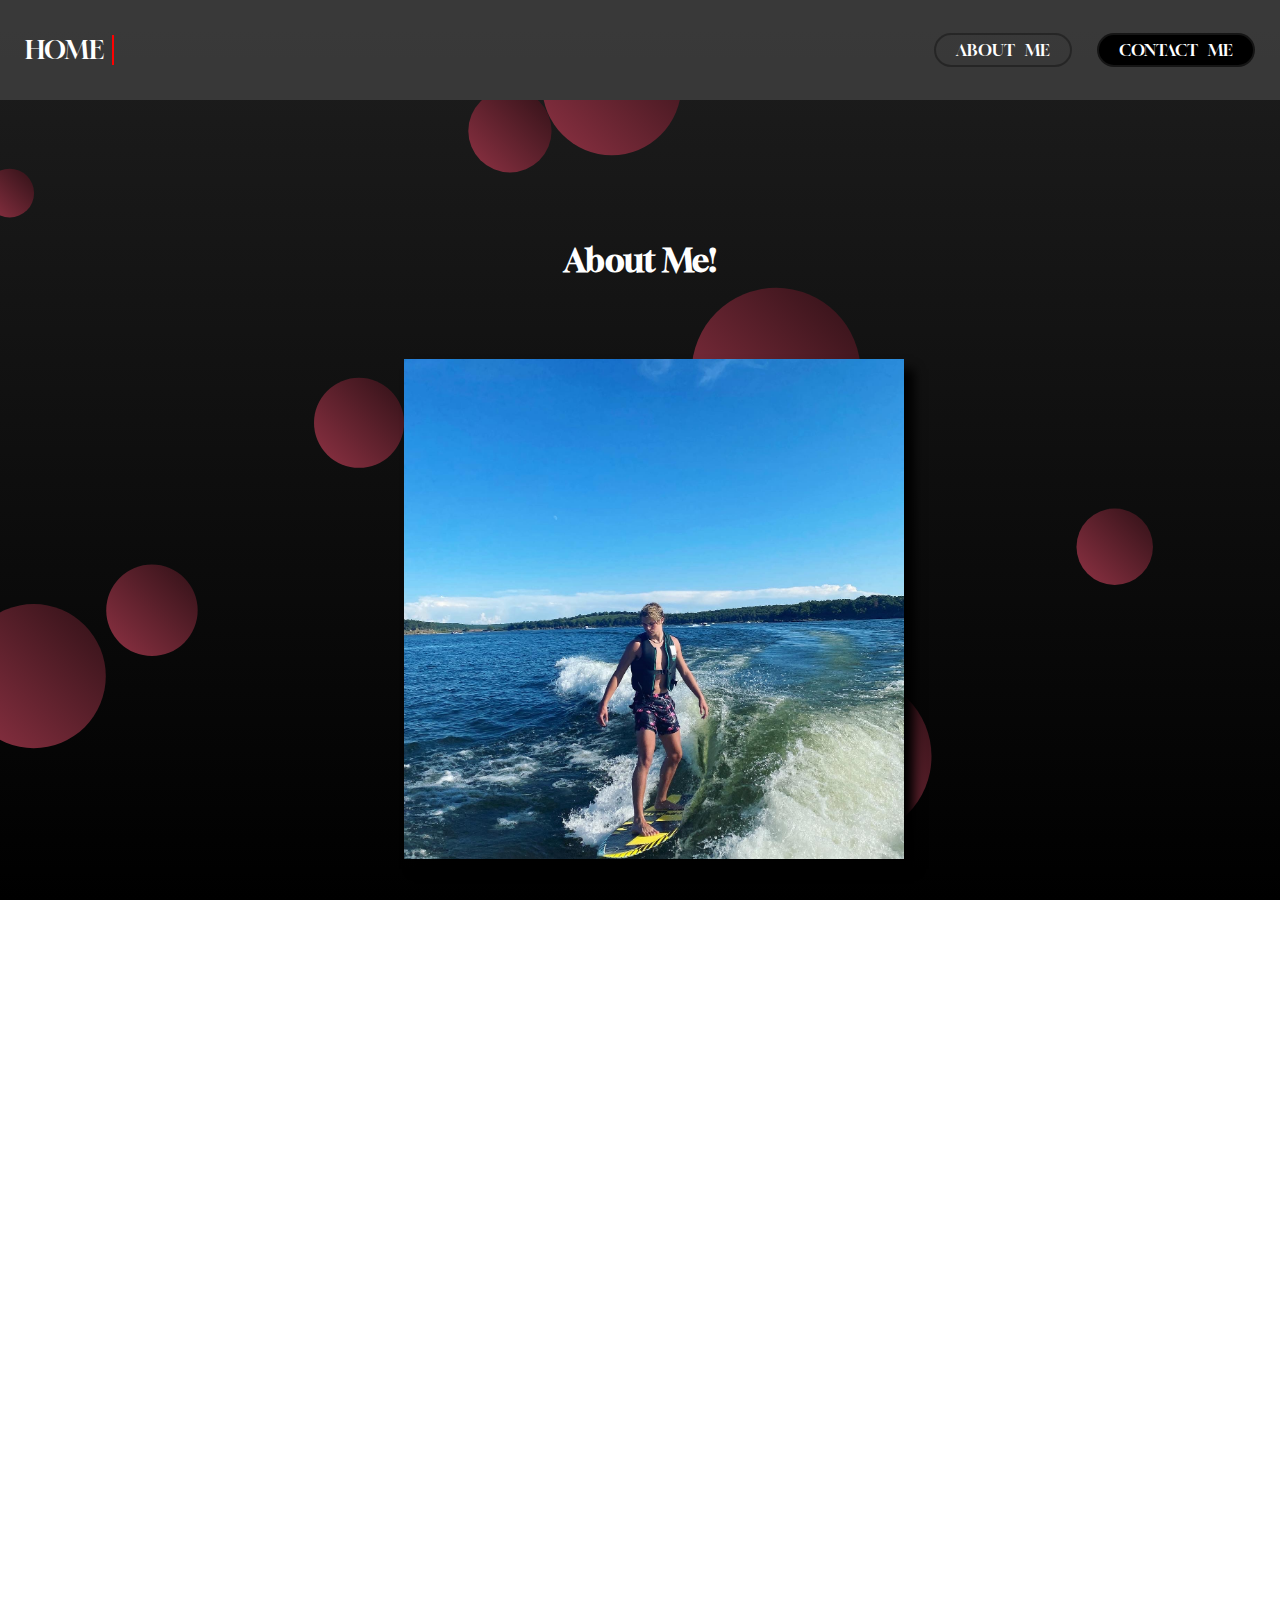
<file: AboutMe.html>
<!DOCTYPE html>
<html lang="en">
<head>
    <meta charset="UTF-8">
    <meta http-equiv="X-UA-Compatible" content="IE=edge">
    <link rel="preconnect" href="https://fonts.googleapis.com">
    <link rel="preconnect" href="https://fonts.gstatic.com" crossorigin>
    <link href="https://fonts.googleapis.com/css2?family=Gloock&display=swap" rel="stylesheet">
    <link rel="StyleSheet" href="AbouteMe.css">
    <link rel="StyleSheet" href="Universal.css">
    <meta name="viewport" content="width=device-width, initial-scale=1.0">
    <title>About Me</title>
</head>
<body>

    <div class="nav-bar">
        <div class="nav-bar-left">
            <a href="Index.html" class="home-button">Home</a>
        </div>
        <div class="nav-bar-right">
            <div class="about-me"><a href="AboutMe.html"><span>About</span>Me<span></span></a></div>
            <div class="contact-me"><a href="ContactMe.html"><span>Contact</span><span>Me</span></a></div>
        </div>
    </div>

    <div class="main">
        <h1>About Me!</h1>
        <div class="wrapper">
            <div class="blog-container">
                <div class="blog">
                    <h2>Hey, I'm Hudson!</h2>
                    <p>
                        &nbsp;&nbsp;&nbsp;&nbsp;I am a young coder and entrepreneur hoping to entertain people with my stories I write from code! I am a firm believer in the power of intelligence and education, and that is why I want to attend <b>Massachusetts Institute Of Technology (MIT).</b> Currently I attend Maize South High School! If you would like to know more about me or my goals contact me below! 😎
                    </p>
                    <a class="contact-link" href="./ContactMe.html">
                        <div class="contact-me-btn">
                            Contact Me!
                        </div>
                    </a>
                </div>
            </div>
            <div class="image-design">
                    <img class="background-image" src="./Images/AboutMeImages/1.png">
                    <img class="foreground-image" src="./Images/AboutMeImages/1.png">
            </div>
        </div>
    </div>

    <script src="FadeIn.js"></script>
</body>
</html>
</file>
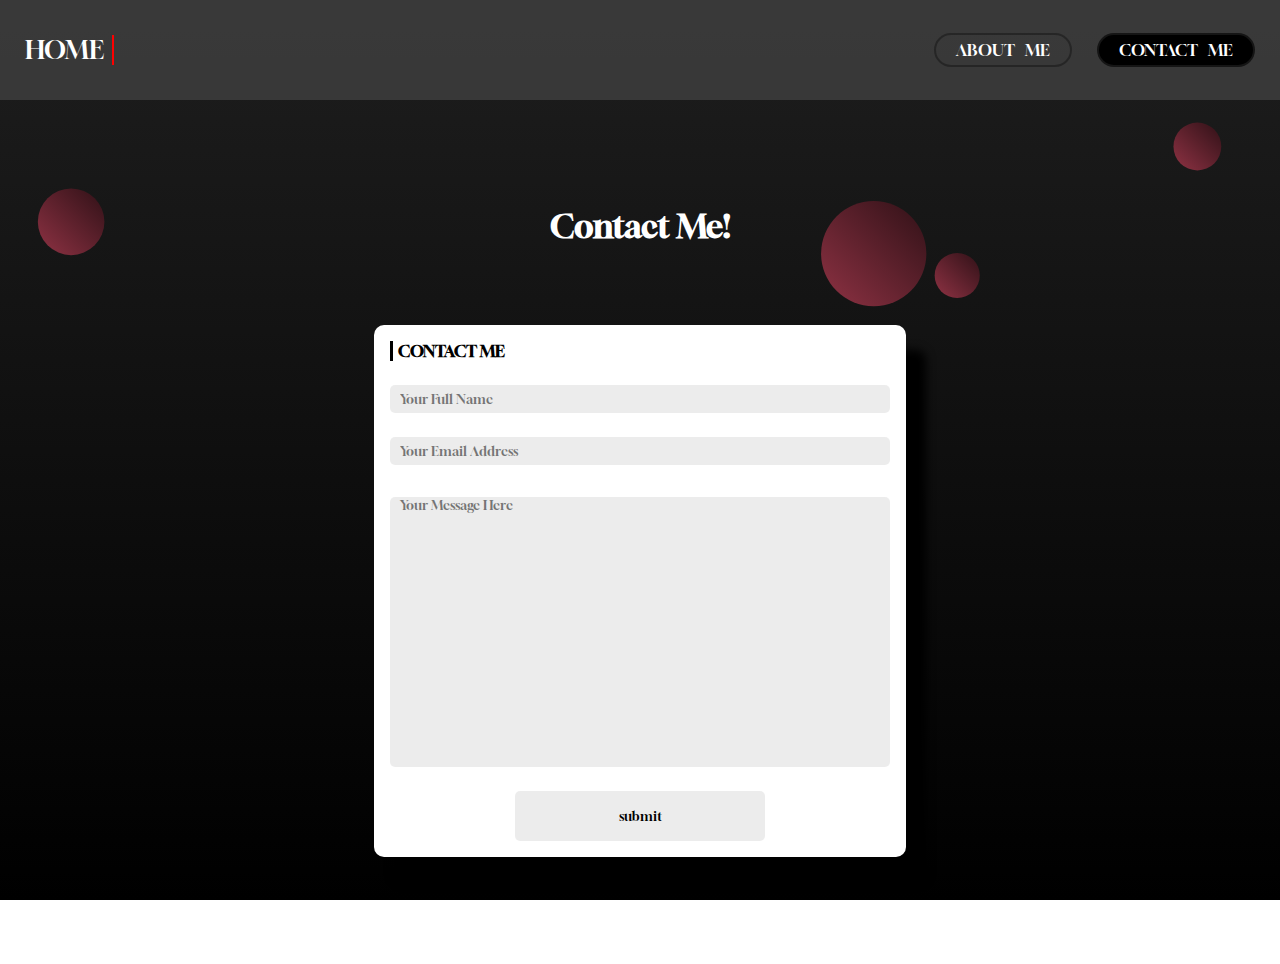
<file: ContactMe.html>
<!DOCTYPE html>
<html lang="en">
<head>
    <meta charset="UTF-8">
    <meta http-equiv="X-UA-Compatible" content="IE=edge">
    <link rel="preconnect" href="https://fonts.googleapis.com">
    <link rel="preconnect" href="https://fonts.gstatic.com" crossorigin>
    <link href="https://fonts.googleapis.com/css2?family=Gloock&display=swap" rel="stylesheet">
    <link rel="StyleSheet" href="ContactMe.css">
    <link rel="StyleSheet" href="Universal.css">
    <meta name="viewport" content="width=device-width, initial-scale=1.0">
    <title>Contact Me</title>
</head>
<body>
    <div class="nav-bar">
        <div class="nav-bar-left">
            <a href="Index.html" class="home-button">Home</a>
        </div>
        <div class="nav-bar-right">
            <div class="about-me"><a href="AboutMe.html"><span>About</span>Me<span></span></a></div>
            <div class="contact-me"><a href="ContactMe.html"><span>Contact</span><span>Me</span></a></div>
        </div>
    </div>
    <div class="main hidden">
        <h1>Contact Me!</h1>
        <form action="https://formsubmit.co/hudsonbeandev@gmail.com" method="POST">
            <h3>CONTACT ME</h3>
            <div class="container hidden">
                <input type="hidden" name="_next" value="https://fantastic-starburst-3a4c00.netlify.app/thankyou">
                <input type="text" name="name" id="name" placeholder="Your Full Name" required>
                <input type="email" name="email" id="email" placeholder="Your Email Address" required>
                <input type="hidden" name="_subject" value="HIGHSCHOOL WEBSITE🥰">
                <input type="hidden" name="_captcha" value="false">
                <input type="text" name="_honey" style="display:none">
                
                <textarea name="message" id="message" rows="10" placeholder="Your Message Here" required></textarea>
                <div class="submit-btn-wrapper">
                    <input class="submit-btn" type="submit" value="submit">
                </div>
            </div>
        </form>
    </div>

    <script src="FadeIn.js"></script>
</body>
</html>
</file>
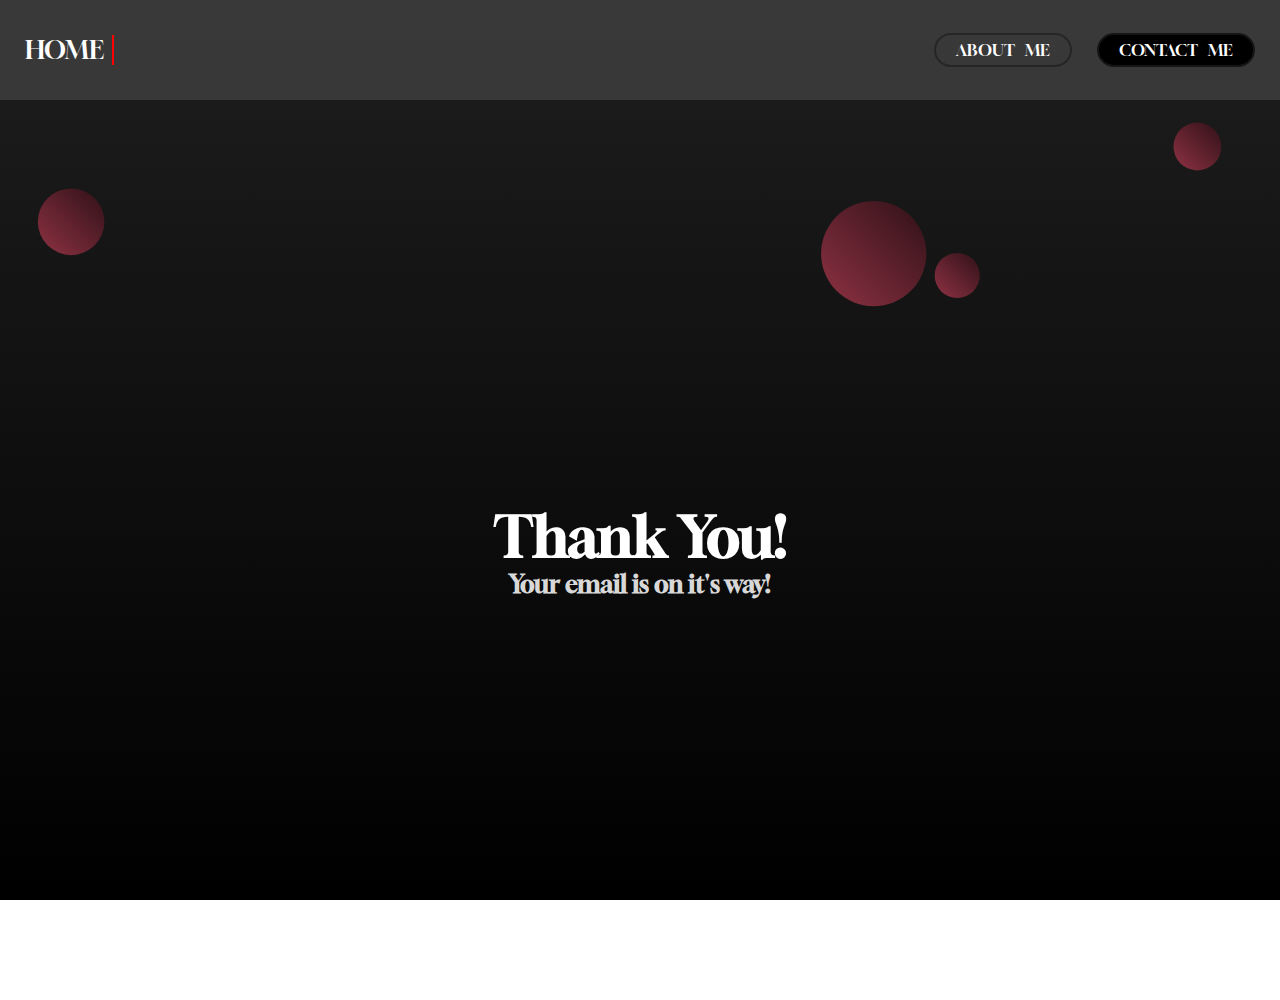
<file: ThankYou.html>
<!DOCTYPE html>
<html lang="en">
<head>
    <meta charset="UTF-8">
    <meta http-equiv="X-UA-Compatible" content="IE=edge">
    <link rel="preconnect" href="https://fonts.googleapis.com">
    <link rel="preconnect" href="https://fonts.gstatic.com" crossorigin>
    <link href="https://fonts.googleapis.com/css2?family=Gloock&display=swap" rel="stylesheet">
    <link rel="StyleSheet" href="ThankYou.css">
    <link rel="StyleSheet" href="Universal.css">
    <meta name="viewport" content="width=device-width, initial-scale=1.0">
    <title>Thank You!</title>
</head>
<body>
    <div class="nav-bar">
        <div class="nav-bar-left">
            <a href="Index.html" class="home-button">Home</a>
        </div>
        <div class="nav-bar-right">
            <div class="about-me"><a href="AboutMe.html"><span>About</span>Me<span></span></a></div>
            <div class="contact-me"><a href="ContactMe.html"><span>Contact</span><span>Me</span></a></div>
        </div>
    </div>
    <div class="wrapper">
        <h1>Thank You!</h1>
        <h3>Your email is on it's way!</h3>
    </div>
</body>
</html>
</file>
<file: AbouteMe.css>
* {
    margin: 0;
    padding: 0;
    font-family: 'Gloock', serif;
}
html {
    scroll-behavior: smooth;
}
body {
    background-image: linear-gradient(
        rgb(30,30,30),
        rgb(0,0,0)
    );
    background-size: cover;
    background-attachment: fixed;
}

/*Animations*/
@keyframes image-animation {
    from {
        width: 100%;
        height: 100%;
        border-radius: 0px;
    }
    to {
        width: 450px;
        height: 450px;
        border-radius: 100%;
        transform: translate(-80px, 170px);
    }
}

@keyframes blog-animation {
    from {
        width: 0px;
        height: 0px;
        border-radius: 0px;
        transform: translateX(510px);
    }

    to {
        width: 450px;
        height: 450px;
        border-radius: 10px;
        margin-right: 1.69rem;
        transform: translateX(0px);
    }
}

@keyframes fade-effect {
    from {
        opacity: 0;
        transform: translateY(20px);
    }
    to {
        opacity: 1;
        transform: translateY(0);
    }
}

/*Effect*/
.underline-effect {
    position: relative;
    
    transition: all 0.25s ease-out;
}
.underline-effect::before {
    content: "";
    position: absolute;
    bottom: -5px;
    right: 0;
    width: 0%;
    height: 2.5px;
    background-color: white;
    transition: all 0.25s ease-out;
}
.underline-effect:hover {
    text-shadow: white 0 0 10px;
    transform: translateY(-2.5px);
}
.underline-effect:hover::before {
    width: 100%;
    left: 0;
    background-color: red;
}




.nav-bar {
    width: 100%;
    height: 100px;
    background-color: rgba(69,69,69,0.69);
    display: flex;
    align-items: center;
    justify-content: space-between;
}
.nav-bar a {
    color: white;
    text-decoration: none;
    text-transform: uppercase;
}

.nav-bar-left {
    display: flex;
    align-items: center;
}
.nav-bar-left a:not(.home-button) {
    margin-right: 25px;
}
.home-button {
    font-size: 25px;
    margin-left: 25px;
    margin-right: 50px;
    position: relative;
    isolation: isolate;
    transition: all 0.25s ease-out;
}
.home-button::before {
    content: "";
    position: absolute;
    right: -10px;
    width: 2.5px;
    height: 100%;
    background-color: red;
    z-index: -1;
    transition: all 0.25s ease-out;
}
.home-button:hover {
    text-shadow: white 0 0 10px;
    transform: translateY(-2.5px);
}
.home-button:hover::before {
    width: 100%;
    right: 0;
}



.nav-bar-right {
    display: flex;
    justify-content: center;
    align-items: center;
}
.nav-bar-right div {
    margin-right: 25px;
}
.about-me, .contact-me {
    padding: 5px 20px 5px 20px;
    border: rgba(30,30,30,0.7) solid 2.5px;
    border-radius: 40px;
}
.about-me span:first-of-type {
    padding-right: 10px;
}
.contact-me {
    background-color: black;
}
.contact-me span:first-of-type {
    padding-right: 10px;
}
.about-me:hover {
    background-color: rgba(0, 0, 0, 0.7);
}
.contact-me:hover {
    background-color: rgba(0, 0, 0, 0.6);
}



.main {
    width: 100%;
    height: 100vh;
    background-image: url(./Images/IconGrid2.svg);
    background-size: cover;
    background-attachment: fixed;
    display: flex;
    justify-content: center;
    align-items: center;
    flex-direction: column;
}

h1 {
    color: white;
    margin-bottom: 5rem;
    font-weight: 1500;
}

.wrapper {
    width: 100%;
    display: flex;
    justify-content: center;
    align-items: center;
}

.image-design {
    width: 500px;
    height: 500px;
    position: relative;
    margin-left: 1.69rem;
}
.background-image {
    width: 100%;
    height: 100%;
    border-radius: 10px;
    box-shadow: 10px 10px 10px black;
    -webkit-mask-image: radial-gradient(circle 750px at 25% 100%, transparent 40%, blue 20%);
    object-fit: cover;
    box-shadow: 10px 10px 10px black;
}
.foreground-image {
    width: 100%;
    height: 100%;
    position: absolute;
    bottom: 0;
    left: 0;
    animation: image-animation 0.5s cubic-bezier(0.175, 0.885, 0.32, 1.275) 0.69s forwards;
    box-shadow: 10px 10px 10px black;
    object-fit: cover;
}



.blog-container {
    width: 0px;
    height: 0px;
    background: white;
    transform: translateX(510px);
    animation: blog-animation 0.45s cubic-bezier(0.175, 0.885, 0.32, 1.275) 0.69s forwards;
    box-shadow: 10px 10px 10px black;
    display: flex;
    justify-content: center;
    align-items: center;
}
.blog {
    width: 95%;
    height: 95%;
}
.blog h2 {
    font-weight: 1500px;
    margin-bottom: 1rem;
    opacity: 0;
    transform: translateY(20px);
    animation: fade-effect 1s ease 1s forwards;
}
.blog p {
    color: rgba(0,0,0,0.65);
    font-size: 1.5rem;
    opacity: 0;
    transform: translateY(20px);
    animation: fade-effect 1s ease 1.25s forwards;
}
.contact-me-btn {
    margin-top: 1rem;
    width: 150px;
    height: 40px;
    transition: all 0.15s ease;
    background-color: rgba(0,0,0,0.075);
    border-radius: 5px;
    display: flex;
    justify-content: center;
    align-items: center;
    opacity: 0;
    transform: translateY(20px);
    animation: fade-effect 1s ease 1.5s forwards;
}
.contact-link {
    display: block;
    width: 150px;
    height: 40px;
    border-radius: 5px;
    text-decoration: none;
    color: black;
    font-size: 17.5px;
}
.contact-me-btn:hover {
    background-color: rgb(187, 63, 63);
    color: white;
}
</file>
<file: Universal.css>
.hidden {
    opacity: 1;
    transition: all 1s ease;
}

.show {
    opacity: 0;
    transform: translateX(-100%);
    filter: blur(5);
}
</file>
<file: ContactMe.css>
* {
    margin: 0;
    padding: 0;
    font-family: 'Gloock', serif;
}
html {
    scroll-behavior: smooth;
}
body {
    background-image: linear-gradient(
        rgb(30,30,30),
        rgb(0,0,0)
    );
    background-size: cover;
    background-attachment: fixed;
}

/*Effect*/
.underline-effect {
    position: relative;
    
    transition: all 0.25s ease-out;
}
.underline-effect::before {
    content: "";
    position: absolute;
    bottom: -5px;
    right: 0;
    width: 0%;
    height: 2.5px;
    background-color: white;
    transition: all 0.25s ease-out;
}
.underline-effect:hover {
    text-shadow: white 0 0 10px;
    transform: translateY(-2.5px);
}
.underline-effect:hover::before {
    width: 100%;
    left: 0;
    background-color: red;
}




.nav-bar {
    width: 100%;
    height: 100px;
    background-color: rgba(69,69,69,0.69);
    display: flex;
    align-items: center;
    justify-content: space-between;
}
.nav-bar a {
    color: white;
    text-decoration: none;
    text-transform: uppercase;
}

.nav-bar-left {
    display: flex;
    align-items: center;
}
.nav-bar-left a:not(.home-button) {
    margin-right: 25px;
}
.home-button {
    font-size: 25px;
    margin-left: 25px;
    margin-right: 50px;
    position: relative;
    isolation: isolate;
    transition: all 0.25s ease-out;
}
.home-button::before {
    content: "";
    position: absolute;
    right: -10px;
    width: 2.5px;
    height: 100%;
    background-color: red;
    z-index: -1;
    transition: all 0.25s ease-out;
}
.home-button:hover {
    text-shadow: white 0 0 10px;
    transform: translateY(-2.5px);
}
.home-button:hover::before {
    width: 100%;
    right: 0;
}



.nav-bar-right {
    display: flex;
    justify-content: center;
    align-items: center;
}
.nav-bar-right div {
    margin-right: 25px;
}
.about-me, .contact-me {
    padding: 5px 20px 5px 20px;
    border: rgba(30,30,30,0.7) solid 2.5px;
    border-radius: 40px;
}
.about-me span:first-of-type {
    padding-right: 10px;
}
.contact-me {
    background-color: black;
}
.contact-me span:first-of-type {
    padding-right: 10px;
}
.about-me:hover {
    background-color: rgba(0, 0, 0, 0.7);
}
.contact-me:hover {
    background-color: rgba(0, 0, 0, 0.6);
}


.main {
    width: 100%;
    height: 54rem;
    display: flex;
    flex-direction: column;
    justify-content: center;
    align-items: center;
    background-image: url(./Images/IconGrid.svg);
    background-size: cover;
    background-attachment: fixed;
}

h1 {
    color: white;
    margin-bottom: 5rem;
    font-weight: 1500;
}

form {
    width: 500px;
    height: 500px;
    background-color: white;
    border-radius: 10px;
    display: flex;
    flex-direction: column;
    padding: 1rem;
    box-shadow: 20px 25px 10px black;
}

form h3 {
    font-size: 1rem;
    font-weight: 1500;
    position: relative;
    padding-left: 0.5rem;
    height: 20px;
}
form h3::before {
    content: "";
    position: absolute;
    top: 0;
    left: 0;
    width: 2.5px;
    height: 100%;
    background-color: black;
}

form input {
    margin-top: 1.5rem;
    width: 96%;
    height: 50px;
    border: 0px;
    background-color: rgba(0,0,0,0.075);
    padding: 0px 10px;
    border-radius: 5px;
}

.container {
    width: 100%;
    height: 100%;
    display: flex;
    align-content: center;
    flex-direction: column;
}

textarea {
    resize: none;
    margin-top: 2rem;
    width: 96%;
    height: 100%;
    border: 0px;
    background-color: rgba(0,0,0,0.075);
    padding: 0px 10px;
    border-radius: 5px;
}

.submit-btn-wrapper {
    width: 100%;
    display: flex;
    justify-content: center;
    align-content: center;
}

.submit-btn {
    width: 250px;
    height: 50px;
    transition: all 0.15s ease;
}

.submit-btn:hover {
    background-color: rgb(187, 63, 63);
    color: white;
}
</file>
<file: ThankYou.css>
*{
    margin: 0;
    padding: 0;
    font-family: 'Gloock', serif;
}
html {
    scroll-behavior: smooth;
}
body {
    background-image: linear-gradient(
        rgb(30,30,30),
        rgb(0,0,0)
    );
    background-size: cover;
    background-attachment: fixed;
}

/*Effect*/
.underline-effect {
    position: relative;
    
    transition: all 0.25s ease-out;
}
.underline-effect::before {
    content: "";
    position: absolute;
    bottom: -5px;
    right: 0;
    width: 0%;
    height: 2.5px;
    background-color: white;
    transition: all 0.25s ease-out;
}
.underline-effect:hover {
    text-shadow: white 0 0 10px;
    transform: translateY(-2.5px);
}
.underline-effect:hover::before {
    width: 100%;
    left: 0;
    background-color: red;
}




.nav-bar {
    width: 100%;
    height: 100px;
    background-color: rgba(69,69,69,0.69);
    display: flex;
    align-items: center;
    justify-content: space-between;
}
.nav-bar a {
    color: white;
    text-decoration: none;
    text-transform: uppercase;
}

.nav-bar-left {
    display: flex;
    align-items: center;
}
.nav-bar-left a:not(.home-button) {
    margin-right: 25px;
}
.home-button {
    font-size: 25px;
    margin-left: 25px;
    margin-right: 50px;
    position: relative;
    isolation: isolate;
    transition: all 0.25s ease-out;
}
.home-button::before {
    content: "";
    position: absolute;
    right: -10px;
    width: 2.5px;
    height: 100%;
    background-color: red;
    z-index: -1;
    transition: all 0.25s ease-out;
}
.home-button:hover {
    text-shadow: white 0 0 10px;
    transform: translateY(-2.5px);
}
.home-button:hover::before {
    width: 100%;
    right: 0;
}



.nav-bar-right {
    display: flex;
    justify-content: center;
    align-items: center;
}
.nav-bar-right div {
    margin-right: 25px;
}
.about-me, .contact-me {
    padding: 5px 20px 5px 20px;
    border: rgba(30,30,30,0.7) solid 2.5px;
    border-radius: 40px;
}
.about-me span:first-of-type {
    padding-right: 10px;
}
.contact-me {
    background-color: black;
}
.contact-me span:first-of-type {
    padding-right: 10px;
}
.about-me:hover {
    background-color: rgba(0, 0, 0, 0.7);
}
.contact-me:hover {
    background-color: rgba(0, 0, 0, 0.6);
}

.wrapper {
    width: 100%;
    height: 100vh;
    display: flex;
    justify-content: center;
    align-items: center;
    flex-direction: column;
    background-image: url(./Images/IconGrid.svg);
    background-size: cover;
    background-attachment: fixed;
}

h1 {
    color: white;
    font-size: 3.5rem;
}

h3 {
    color: rgba(255,255,255,0.85);
    font-size: 1.5rem;
}
</file>
